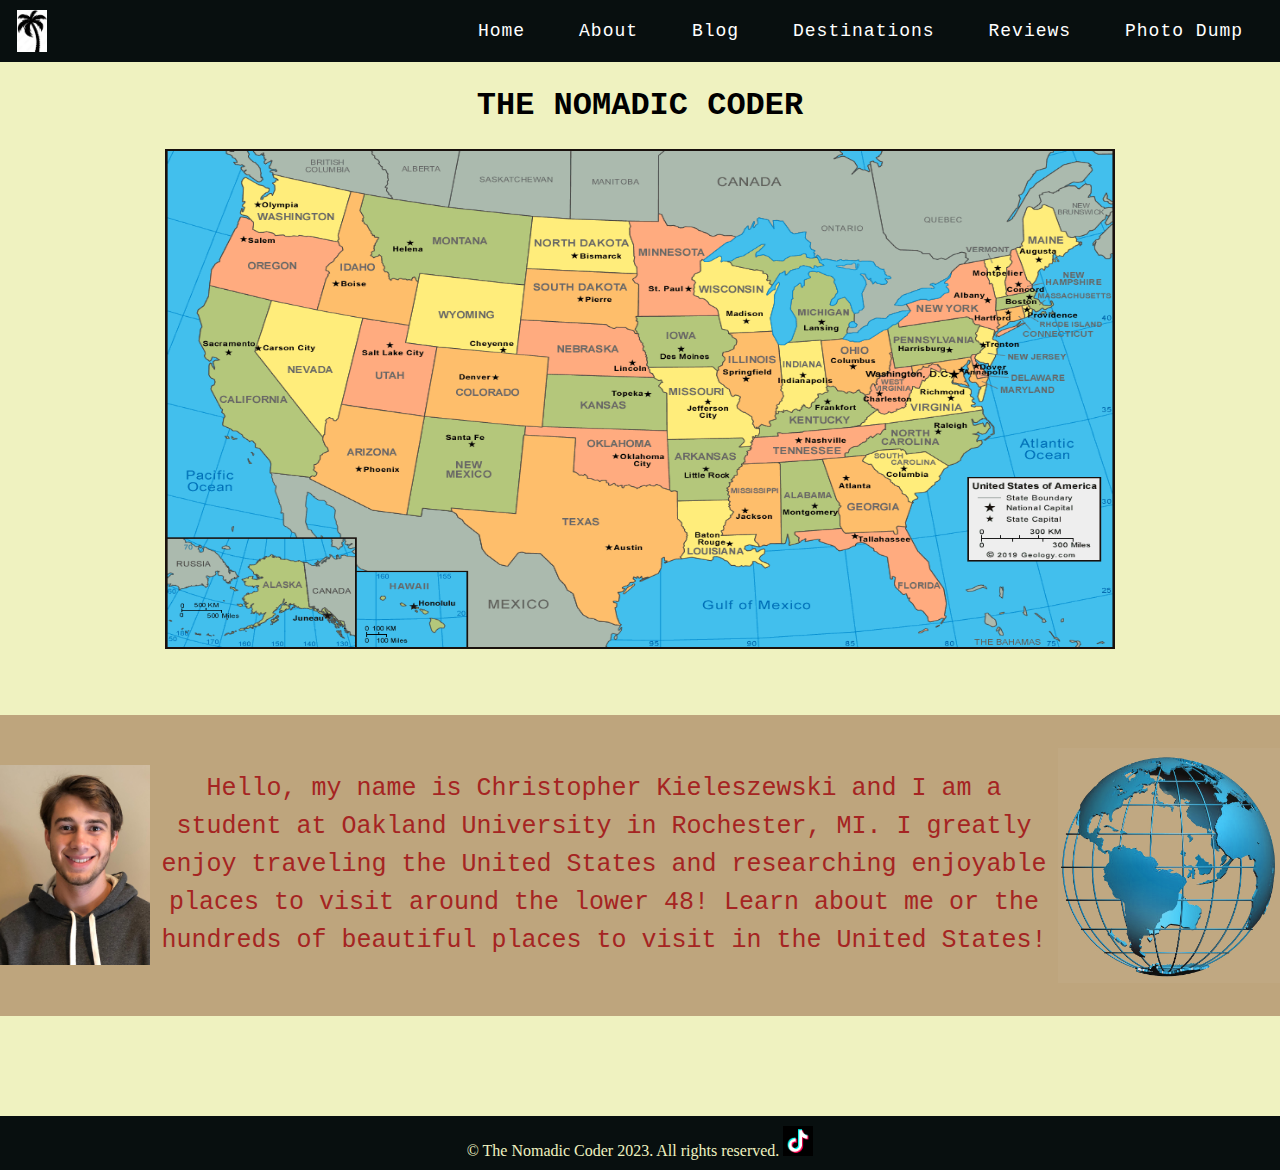
<file: index.html>
<!DOCTYPE html>
<html lang="en">
  <head>
    <meta charset="UTF-8" />
    <title>My Blog</title>
    <link rel="stylesheet" href="../CSS/navbar.css" />
    <link rel="stylesheet" href="../CSS/style.css" />
  </head>
  <body bgcolor="#EFF2C0">
    <header>
      <nav id="navigation-menu" class="navbar">
        <div class="logo">
          <img id="logo" src="../Images/weblogo.jpg" />
        </div>
        <ul class="nav-links">
          <li><a href="home.html">Home</a></li>
          <li><a href="about.html">About</a></li>
          <li><a href="blog.html">Blog</a></li>
          <li><a href="destinations.html">Destinations</a></li>
          <li><a href="reviews.html">Reviews</a></li>
          <li><a href="photodump.html">Photo Dump</a></li>
        </ul>
      </nav>
    </header>

    <h1 id="home-head">THE NOMADIC CODER</h1>
    <img id="home-map" src="../Images/usmap.gif" />
    <div id="home-desc">
      <img id="pro-pic" src="../Images/pro-pic.jpg" />
      <p>
        Hello, my name is Christopher Kieleszewski and I am a student at Oakland
        University in Rochester, MI. I greatly enjoy traveling the United States
        and researching enjoyable places to visit around the lower 48! Learn
        about me or the hundreds of beautiful places to visit in the United
        States!
      </p>
      <img id="globe" src="../Images/globe.png" />
    </div>

    <footer>
      <p>
        &copy; The Nomadic Coder 2023. All rights reserved.
        <a id="footer-link" href="https://www.tiktok.com/@christeekdev">
          <img id="tiktok" src="../Images/tiktok.png" />
        </a>
      </p>
    </footer>
  </body>
</html>
</file>
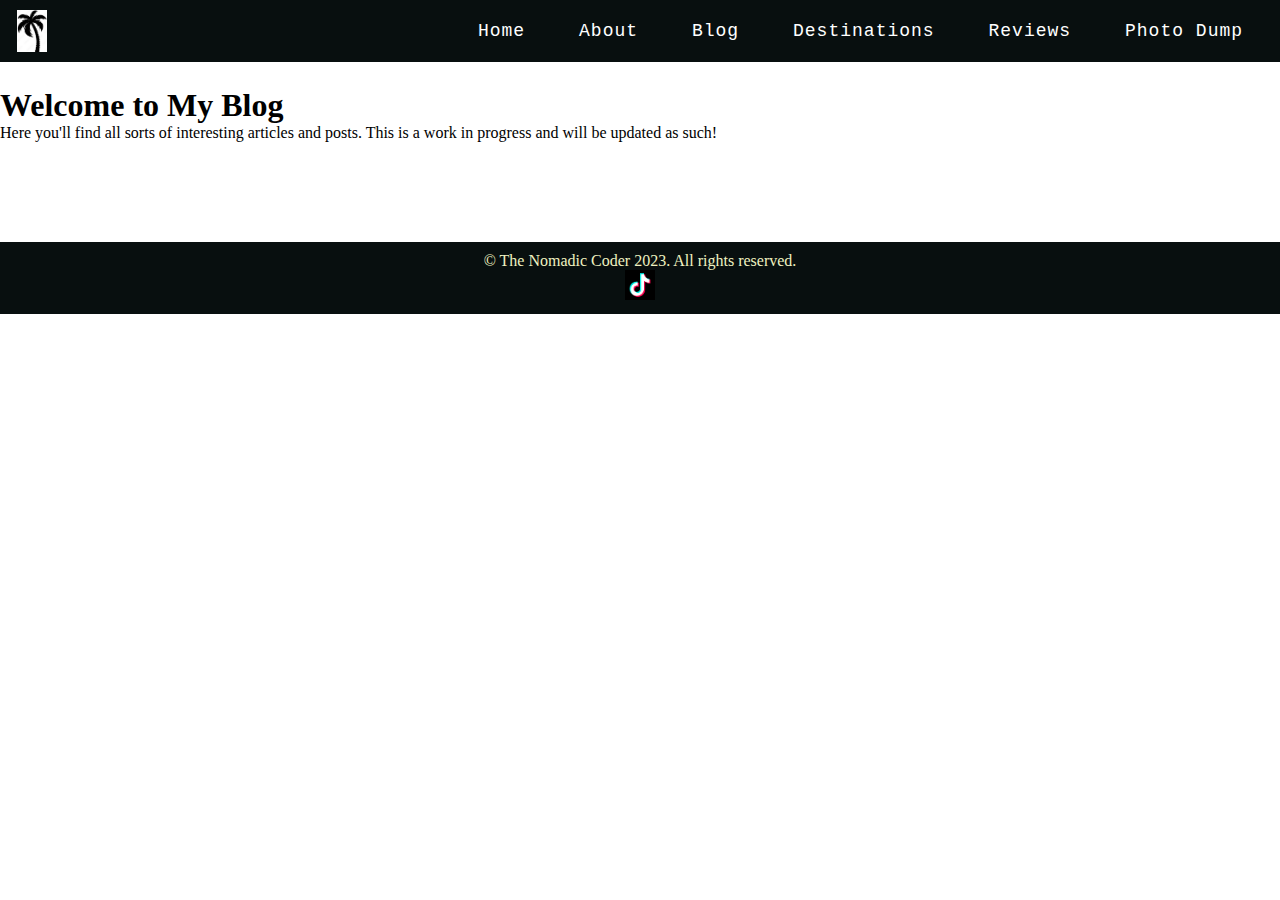
<file: blog.html>
<!DOCTYPE html>
<html lang="en">
  <head>
    <meta charset="UTF-8" />
    <title>My Blog</title>

    <link rel="stylesheet" href="../CSS/navbar.css" />
    <link rel="stylesheet" href="../CSS/style.css" />
  </head>
  <body>
    <header>
      <nav id="navigation-menu" class="navbar">
        <div class="logo">
          <img id="logo" src="../Images/weblogo.jpg" />
        </div>
        <ul class="nav-links">
          <li><a href="home.html">Home</a></li>
          <li><a href="about.html">About</a></li>
          <li><a href="blog.html">Blog</a></li>
          <li><a href="destinations.html">Destinations</a></li>
          <li><a href="reviews.html">Reviews</a></li>
          <li><a href="photodump.html">Photo Dump</a></li>
        </ul>
      </nav>
    </header>

    <div class="content">
      <h1>Welcome to My Blog</h1>
      <p>
        Here you'll find all sorts of interesting articles and posts. This is a
        work in progress and will be updated as such!
      </p>
    </div>
    <footer>
      <p>&copy; The Nomadic Coder 2023. All rights reserved.</p>
      <a id="footer-link" href="https://www.tiktok.com/@christeekdev">
        <img id="tiktok" src="../Images/tiktok.png" />
      </a>
    </footer>
  </body>
</html>
</file>
<file: CSS/navbar.css>
.navbar {
  display: flex;
  justify-content: space-between;
  align-items: center;
  background-color: #080f0f;
  color: #fff;
  font-size: 18px;
  font-family: "Lucida Console", "Courier New", monospace;
  padding: 10px;
  margin-bottom: 25px;
}

.logo {
  font-weight: bold;
}

.nav-links {
  display: flex;
  justify-content: space-around;
  width: 65%;
}

.nav-links li {
  list-style: none;
}

.nav-links a {
  color: #fff;
  text-decoration: none;
  letter-spacing: 1px;
  transition: all 0.3s ease;
  padding: 10px 0;
  border-bottom: 2px solid transparent;
}

.nav-links a:hover {
  border-bottom: 2px solid #fff;
}
</file>
<file: CSS/style.css>
* {
  margin: 0;
  padding: 0;
}

#logo {
  width: 30px;
  height: auto;
  margin-left: 7px;
  align-items: center;
  justify-content: center;
  display: flex;
}

#home-head {
  align-items: center;
  justify-content: center;
  display: flex;
  font-family: "Lucida Console", "Courier New", monospace;
  margin-bottom: 25px;
}

#home-map {
  height: 500px;
  width: 950px;
  display: block;
  margin: 0 auto;
  margin-bottom: 66px;
}

footer {
  background-color: #080f0f;
  color: #eff2c0;
  text-align: center;
  padding: 10px;
  margin-top: 100px;
}

#footer-link {
  display: inline-block;
}

#tiktok {
  width: 30px;
  height: auto;
  display: flex;
}

#home-desc {
  display: flex;
  color: #a52422;
  text-align: center;
  align-items: center;
  line-height: 38px;
  background-color: #bea57d;
  font-family: "Lucida Console", "Courier New", monospace;
  font-size: 25px;
}

#pro-pic {
  margin-right: 10px;
  vertical-align: center;
  width: 150px;
  margin-top: 33px;
  margin-bottom: 33px;
}

#globe {
  margin-left: 10px;
  vertical-align: center;
  width: 222px;
  margin-top: 33px;
  margin-bottom: 33px;
}

#about-pics {
  display: flex;
  text-align: center;
  display: flex;
  justify-content: center;
  align-items: center;
  height: 400px;
  background-color: #bea57d;
}

#about-pics img {
  width: 250px;
  height: auto;
  display: block;
  margin-right: 10px;
}

#mylife-desc {
  display: flex;
  text-align: center;
  justify-content: center;
  align-items: center;
  height: 225px;
  background-color: #bea57d;
  margin: 50px;
  font-family: "Lucida Console", "Courier New", monospace;
  font-size: 25px;
  color: #a52422;
}

#mylife-desc img {
  display: flex;
  width: 150px;
  height: auto;
  margin-right: 10px;
  margin-left: 10px;
  display: inline-block;
}

#fishing-desc {
  display: flex;
  text-align: center;
  justify-content: center;
  align-items: center;
  height: 225px;
  background-color: #bea57d;
  margin: 50px;
  font-family: "Lucida Console", "Courier New", monospace;
  font-size: 25px;
  color: #a52422;
}

#fishing-desc img {
  display: flex;
  width: 150px;
  height: auto;
  margin-right: 10px;
  margin-left: 10px;
  display: inline-block;
}

#traveling-desc {
  display: flex;
  text-align: center;
  justify-content: center;
  align-items: center;
  height: 225px;
  background-color: #bea57d;
  margin: 50px;
  font-family: "Lucida Console", "Courier New", monospace;
  font-size: 25px;
  color: #a52422;
}

#traveling-desc img {
  display: flex;
  width: 150px;
  height: auto;
  margin-right: 10px;
  margin-left: 10px;
  display: inline-block;
}

#sports-desc {
  display: flex;
  text-align: center;
  justify-content: center;
  align-items: center;
  height: 225px;
  background-color: #bea57d;
  margin: 50px;
  font-family: "Lucida Console", "Courier New", monospace;
  font-size: 25px;
  color: #a52422;
}

#sports-desc img {
  display: flex;
  width: 150px;
  height: auto;
  margin-right: 10px;
  margin-left: 10px;
  display: inline-block;
}

#destin-desc {
  display: flex;
  text-align: center;
  justify-content: center;
  align-items: center;
  height: 150px;
  background-color: #bea57d;
  margin: 25px;
  margin-bottom: 50px;
  font-family: "Lucida Console", "Courier New", monospace;
  font-size: 25px;
  color: #a52422;
}

#westlake {
  display: flex;
  text-align: center;
  display: flex;
  justify-content: center;
  margin-right: 75px;
  margin-left: 75px;
  background-color: #bea57d;
}

#westlake img {
  width: 300px;
  height: 400px;
  display: block;
  margin-right: 13px;
  margin-left: 13px;
  margin-top: 25px;
}

#travel {
  display: flex;
  text-align: center;
  display: flex;
  justify-content: center;
}

#travel img {
  width: 500px;
  height: 700px;
  display: block;
  margin-right: 25px;
  margin-bottom: 55px;
}

#travel-desc {
  display: flex;
  text-align: center;
  display: flex;
  justify-content: center;
  margin-right: 75px;
  margin-left: 75px;
  padding: 25px;
  background-color: #bea57d;
  font-family: "Lucida Console", "Courier New", monospace;
  font-size: 25px;
  color: #a52422;
  margin-bottom: 100px;
}

#zion {
  display: flex;
  text-align: center;
  display: flex;
  justify-content: center;
  margin-right: 75px;
  margin-left: 75px;
  background-color: #bea57d;
}

#zion img {
  width: 350px;
  height: 325px;
  display: block;
  margin-right: 13px;
  margin-left: 13px;
  margin-top: 25px;
}

#zion-desc {
  display: flex;
  text-align: center;
  display: flex;
  justify-content: center;
  margin-right: 75px;
  margin-left: 75px;
  padding: 25px;
  background-color: #bea57d;
  font-family: "Lucida Console", "Courier New", monospace;
  font-size: 25px;
  color: #a52422;
  margin-bottom: 100px;
}

#glacier {
  display: flex;
  text-align: center;
  display: flex;
  justify-content: center;
  margin-right: 75px;
  margin-left: 75px;
  background-color: #bea57d;
}

#glacier img {
  width: 350px;
  height: 325px;
  display: block;
  margin-right: 13px;
  margin-left: 13px;
  margin-top: 25px;
}

#glacier-desc {
  display: flex;
  text-align: center;
  display: flex;
  justify-content: center;
  margin-right: 75px;
  margin-left: 75px;
  padding: 25px;
  background-color: #bea57d;
  font-family: "Lucida Console", "Courier New", monospace;
  font-size: 25px;
  color: #a52422;
}

#review1 {
  display: flex;
  text-align: center;
  display: flex;
  justify-content: center;
  margin-right: 75px;
  margin-left: 75px;
  background-color: #bea57d;
}

#review1 img {
  width: 350px;
  height: 325px;
  display: block;
  margin-right: 13px;
  margin-left: 13px;
  margin-top: 25px;
}

#review-desc {
  display: flex;
  text-align: center;
  display: flex;
  justify-content: center;
  margin-right: 75px;
  margin-left: 75px;
  padding: 25px;
  background-color: #bea57d;
  font-family: "Lucida Console", "Courier New", monospace;
  font-size: 25px;
  color: #a52422;
}

#reviews {
  display: flex;
  text-align: center;
  display: flex;
  justify-content: center;
}

#reviews img {
  width: 1300px;
  height: 400px;
  display: block;
  margin-right: 25px;
  margin-bottom: 55px;
}

#pipers-stars {
  width: 300px;
  height: 100px;
  bottom: -20px;
  left: 0;
}

#pipers {
  display: flex;
  text-align: center;
  display: flex;
  justify-content: center;
  margin-right: 75px;
  margin-left: 75px;
  background-color: #bea57d;
}

#pipers img {
  width: 300px;
  height: 400px;
  display: block;
  margin-right: 13px;
  margin-left: 13px;
  margin-top: 25px;
}

#pipers-desc {
  display: flex;
  text-align: center;
  display: flex;
  justify-content: center;
  margin-right: 75px;
  margin-left: 75px;
  padding: 25px;
  background-color: #bea57d;
  font-family: "Lucida Console", "Courier New", monospace;
  font-size: 25px;
  color: #a52422;
  margin-bottom: 100px;
}

#eggs-stars {
  width: 300px;
  height: 100px;
  bottom: -20px;
  left: 0;
}

#pf-stars {
  width: 300px;
  height: 100px;
  bottom: -20px;
  left: 0;
}

#photo-desc {
  display: flex;
  text-align: center;
  display: flex;
  justify-content: center;
  margin-right: 75px;
  margin-left: 75px;
  padding: 25px;
  background-color: #bea57d;
  font-family: "Lucida Console", "Courier New", monospace;
  font-size: 25px;
  color: #a52422;
  margin-bottom: 100px;
}

#pd-pics {
  display: flex;
  text-align: center;
  display: flex;
  justify-content: center;
}

#pd-pics img {
  width: 400px;
  height: 600px;
  display: block;
  margin-right: 25px;
  margin-bottom: 55px;
}

#pd-pics2 {
  display: flex;
  text-align: center;
  display: flex;
  justify-content: center;
}

#pd-pics2 img {
  width: 400px;
  height: 600px;
  display: block;
  margin-right: 25px;
  margin-bottom: 55px;
}
</file>
